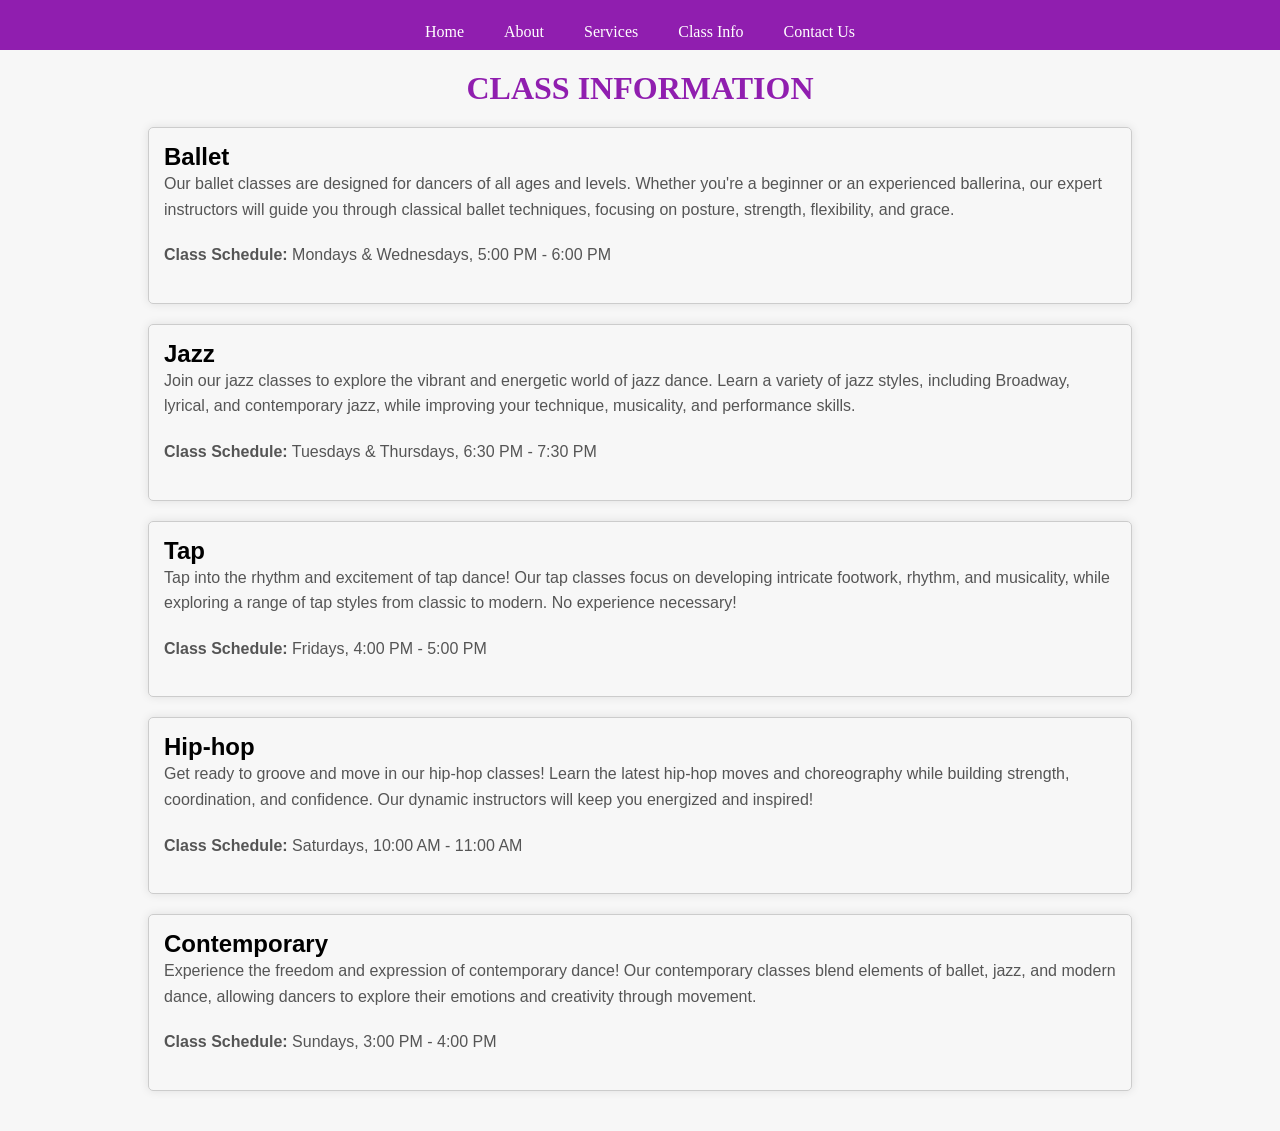
<file: classes.html>
<!DOCTYPE html>
<html lang="en">
<head>
    <meta charset="UTF-8">
    <meta name="viewport" content="width=device-width, initial-scale=1.0">
    <title>Class Info - Silky Dance Academy</title>
    
    <style>
        /* Common Styles */
        * {
            margin: 0;
            box-sizing: border-box;
            padding: 0;
        }

        body {
            font-family: Arial, sans-serif;
            background-color: #f7f7f7;
        }

        #navbar {
            background-color: rgb(144, 30, 175);
            font-family: 'Yeon Sung';
            padding: 13px 14px;
            height: 50px;
        }

        #navbar ul {
            display: flex;
            flex-direction: row;
            justify-content: center;
            align-items: center;
        }

        #navbar li {
            list-style: none;
            padding-top: 10px;
        }

        #navbar li a {
            text-decoration: none;
            padding: 5px 20px;
            color: white;
            transition: color 0.3s ease-in-out;
        }

        #navbar li a:hover {
            color: #f8b400;
            font-weight: bold;
        }

        #logo {
            display: flex;
            color: white;
            align-items: center;
            margin: 5px 2px;
            font-size: 10px;
            margin-right: 140px;
        }

        #logo img {
            height: 35px;
            filter: invert(1);
            margin-right: 10px;
        }

        /* Page Specific Styles */
        .container {
            width: 80%;
            margin: auto;
            padding: 20px;
        }

        h1 {
            text-align: center;
            margin-bottom: 20px;
            color: rgb(144, 30, 175);
            font-family: 'Yeon Sung';
            text-transform: uppercase;
            transition: color 0.3s ease-in-out;
        }

        p {
            line-height: 1.6;
            color: #555;
            margin-bottom: 20px;
        }

        /* Hover effect */
        .container:hover {
            transform: scale(1.01);
        }

        h1:hover {
            color: #f8b400;
        }

        /* Card styling */
        .class-info {
            border: 1px solid #ccc;
            border-radius: 5px;
            padding: 15px;
            margin-bottom: 20px;
            box-shadow: 0px 0px 10px rgba(0, 0, 0, 0.1);
            transition: transform 0.3s ease-in-out;
        }

        .class-info:hover {
            transform: scale(1.05);
        }
    </style>
</head>
<body>
    <!-- Navbar -->
    <nav id="navbar">
        <ul>
            <li><a href="index.html">Home</a></li>
            <li><a href="about.html">About</a></li>
            <li><a href="services.html">Services</a></li>
            <li><a href="classes.html">Class Info</a></li>
            <li><a href="contact.html">Contact Us</a></li>
        </ul>
    </nav>

    <!-- Content Section -->
    <div class="container">
        <h1>Class Information</h1>
        
        <div class="class-info">
            <h2>Ballet</h2>
            <p>Our ballet classes are designed for dancers of all ages and levels. Whether you're a beginner or an experienced ballerina, our expert instructors will guide you through classical ballet techniques, focusing on posture, strength, flexibility, and grace.</p>
            <p><strong>Class Schedule:</strong> Mondays & Wednesdays, 5:00 PM - 6:00 PM</p>
        </div>

        <div class="class-info">
            <h2>Jazz</h2>
            <p>Join our jazz classes to explore the vibrant and energetic world of jazz dance. Learn a variety of jazz styles, including Broadway, lyrical, and contemporary jazz, while improving your technique, musicality, and performance skills.</p>
            <p><strong>Class Schedule:</strong> Tuesdays & Thursdays, 6:30 PM - 7:30 PM</p>
        </div>

        <div class="class-info">
            <h2>Tap</h2>
            <p>Tap into the rhythm and excitement of tap dance! Our tap classes focus on developing intricate footwork, rhythm, and musicality, while exploring a range of tap styles from classic to modern. No experience necessary!</p>
            <p><strong>Class Schedule:</strong> Fridays, 4:00 PM - 5:00 PM</p>
        </div>

        <div class="class-info">
            <h2>Hip-hop</h2>
            <p>Get ready to groove and move in our hip-hop classes! Learn the latest hip-hop moves and choreography while building strength, coordination, and confidence. Our dynamic instructors will keep you energized and inspired!</p>
            <p><strong>Class Schedule:</strong> Saturdays, 10:00 AM - 11:00 AM</p>
        </div>

        <div class="class-info">
            <h2>Contemporary</h2>
            <p>Experience the freedom and expression of contemporary dance! Our contemporary classes blend elements of ballet, jazz, and modern dance, allowing dancers to explore their emotions and creativity through movement.</p>
            <p><strong>Class Schedule:</strong> Sundays, 3:00 PM - 4:00 PM</p>
        </div>
    </div>
</body>
</html>
</file>
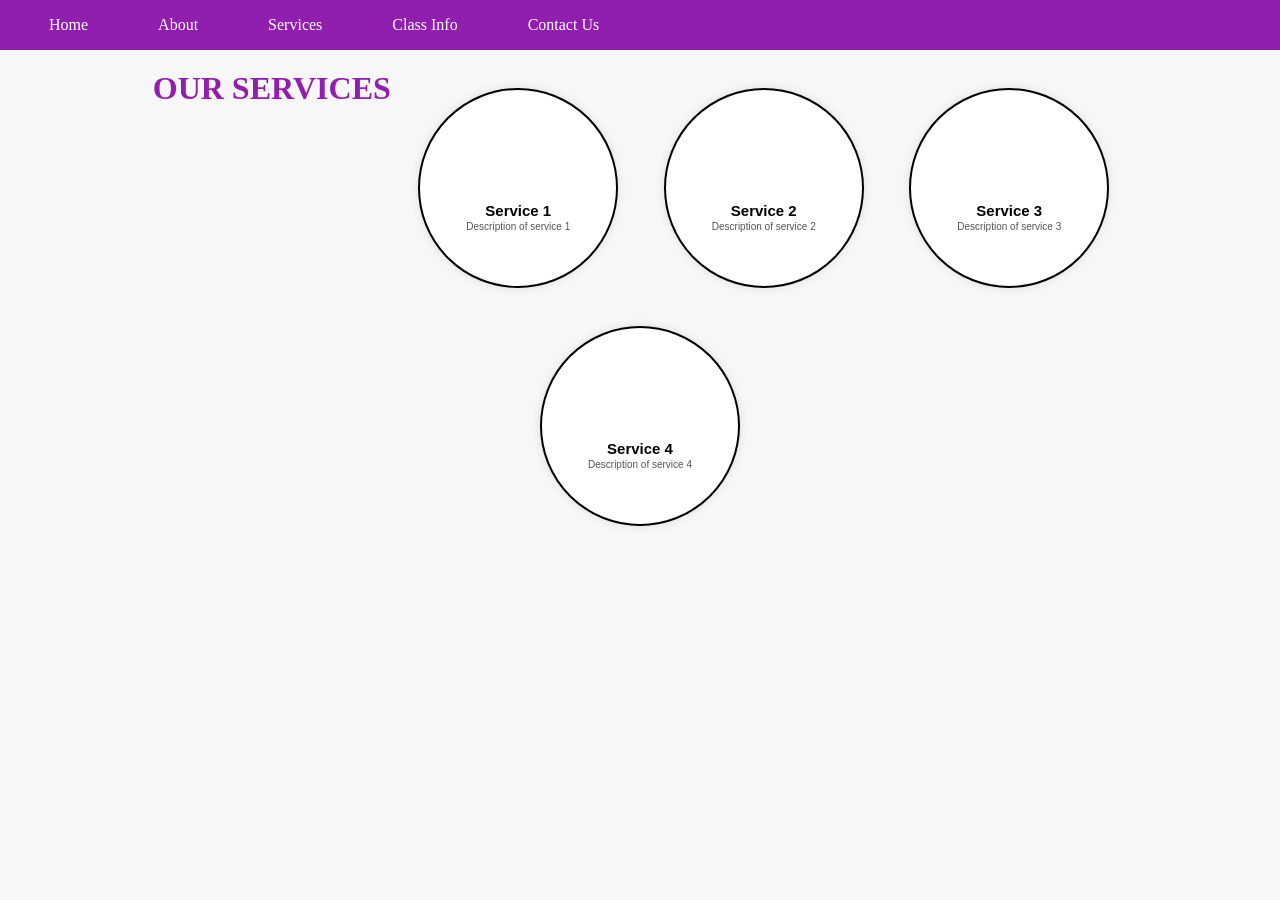
<file: services.html>
<!DOCTYPE html>
<html lang="en">
<head>
    <meta charset="UTF-8">
    <meta name="viewport" content="width=device-width, initial-scale=1.0">
    <title>Services - Silky Dance Academy</title>
    <link rel="stylesheet" href="styles.css">
    <style>
        /* Common Styles */
        * {
            margin: 0;
            box-sizing: border-box;
            padding: 0;
        }

        body {
            font-family: Arial, sans-serif;
            background-color: #f7f7f7;
        }

        /* Page Specific Styles */
        .container {
            width: 80%;
            margin: auto;
            padding: 20px;
            display: flex;
            flex-wrap: wrap;
            justify-content: space-around;
        }

        h1 {
            text-align: center;
            margin-bottom: 20px;
            color: rgb(144, 30, 175);
            font-family: 'Yeon Sung';
            text-transform: uppercase;
            transition: color 0.3s ease-in-out;
        }

        p {
            line-height: 1.6;
            color: #555;
            margin-bottom: 20px;
        }

        /* Hover effect */
        .container:hover {
            transform: scale(1.01);
        }

        h1:hover {
            color: #f8b400;
        }

        /* Card styling */
        .card {
            width: 200px;
            height: 200px;
            background-color: white;
            border-radius: 50%;
            box-shadow: 0px 0px 10px rgba(0, 0, 0, 0.1);
            margin-bottom: 20px;
            overflow: hidden;
            position: relative;
            transition: transform 0.3s ease-in-out;
        }

        .card:hover {
            transform: scale(1.05);
        }

        .card-content {
            text-align: center;
            padding-top: 80px; /* Adjust to center text */
        }

        /* Navbar Styles */
        #navbar {
            background-color: rgb(144, 30, 175);
            font-family: 'Yeon Sung';
            padding: 13px 14px;
            height: 50px;
            display: flex;
            align-items: center;
            justify-content: space-between;
        }

        #navbar .logo {
            display: flex;
            align-items: center;
            color: white;
        }

        #navbar .logo img {
            height: 35px;
            filter: invert(1);
            margin-right: 10px;
        }

        #navbar ul {
            display: flex;
            list-style: none;
        }

        #navbar ul li {
            padding: 0 15px;
        }

        #navbar ul li a {
            text-decoration: none;
            color: white;
            transition: color 0.3s ease-in-out;
        }

        #navbar ul li a:hover {
            color: #f8b400;
            font-weight: bold;
        }

        /* Media query for smartphones */
        @media screen and (max-width: 480px) {
            #navbar {
                padding: 8px 10px;
            }

            #navbar li {
                padding-top: 5px;
            }

            #logo {
                margin-right: 70px;
            }

            .container {
                width: 90%;
            }

            .card {
                width: 120px;
                height: 120px;
                margin-bottom: 10px;
            }

            h1 {
                font-size: 20px;
            }
        }
    </style>
</head>
<body>
    <!-- Navbar -->
    <nav id="navbar">
        <ul>
            <li><a href="index.html">Home</a></li>
            <li><a href="about.html">About</a></li>
            <li><a href="services.html">Services</a></li>
            <li><a href="classes.html">Class Info</a></li>
            <li><a href="contact.html">Contact Us</a></li>
        </ul>
    </nav>

    <!-- Content Section -->
    <div class="container">
        <h1>Our Services</h1>
        <div class="card">
            <div class="card-content">
                <h2>Service 1</h2>
                <p>Description of service 1</p>
            </div>
        </div>
        <div class="card">
            <div class="card-content">
                <h2>Service 2</h2>
                <p>Description of service 2</p>
            </div>
        </div>
        <div class="card">
            <div class="card-content">
                <h2>Service 3</h2>
                <p>Description of service 3</p>
            </div>
        </div>
        <div class="card">
            <div class="card-content">
                <h2>Service 4</h2>
                <p>Description of service 4</p>
            </div>
        </div>
    </div>
</body>
</html>
</file>
<file: styles.css>
* {
    margin: 0px;
    padding: 0px;
    box-sizing: border-box;
}

/* utility classes--- */



#navbar::before {
    content: "";
    background-color: purple;
    position: absolute;

    z-index: -1;
    height: 100%;
    width: 100%;
    opacity: 0.5;


}

#navbar {
    position: relative;
}
#navbar{
    background-color: rgb(144, 30, 175);
    font-family: 'Yeon Sung' ;
    padding: 13px, 14px;
    height: 50px;
}
#navbar ul{
    display: flex;
    flex-direction: row;
     justify-content: center;
    align-items: center;
}
#navbar li{
    list-style: none;
    padding-top: 10px;
}
#navbar li a{ 
   text-decoration: none;
    padding: 13px 20px;
    color: white;
    
}








 #navbar li a:hover{
        color: white; 
        font-weight: bolder; 
}
a:active {
    background-color: rgb(232, 55, 206)
}





#welcome {
    display: flex;
    flex-direction: column;
    justify-content: center;
    align-items: center;
    height: 378px;
    font-size: 41px;
    font-weight: bold;

    color: #0c0b0b;
    position: relative;
}

#welcome::before {
    content: "";
    background: url('https://images.squarespace-cdn.com/content/v1/5b283cebe74940e8b5690e47/1629143837326-HK9OF3YI1ER0LN758D61/Cont3+Landscape+11x14.jpg') no-repeat center center/auto;
    position: absolute;
    height: 130%;
    width: 100%;

    z-index: -1;
    opacity: 0.4;
}

#welcome #banner {
    font-size: 61px;
    margin-top:70px;



}

#welcome img {
    transform: rotate(360deg);
    height: 100px;
    height: 192px;
    margin-top: 44px;
    position:relative;
    animation-name:dancing;
    animation-duration:4s;
    animation-iteration-count:2;
    animation-timing-function:ease-in-out;

}

@keyframes dancing{
    from{transform:rotate(0deg);}
    to{transform:rotate(360deg);}
}


#mission {
    display: flex;
    flex-direction: column;
    justify-content: center;
    align-items: center;
    padding: 8px;
    font-size: 27px;
    margin-top: 57px
}

/* #mission>h1 {
    transition-property:font-size;
    transition-duration:1s;

}
#mission>h1:hover{
     font-size:35px;

} */


#mission #layout {



    display: flex;

}

.card {
    border: 2px solid black;
    border-radius: 5px;
    width: 419px;
    height: 298px;
    font-size: 10px;
    margin: 18px;
    text-align: center;
    display: flex;
    flex-direction: column;
    justify-content: center;
    background-color: rgb(247, 238, 247);
    transition-property:transform;
    transition-duration:1s;
}

.card:hover{transform:scale(1.2); }

.card h1 {
    font-size: 23px;
    
}

 /* .card h1:hover{
     font-size:30px;      */



/* } */

.card div.container {
    font-size: 10px;
    display: flex;
    justify-content: center;
    align-items: center;

    margin-top: 29px;
}

.container img {
    height: 131px;
    width: 155px;
}

.container div.para {
    width: 191px;
    padding: 4px;
    font-size: 18px;
    margin-left: 19px;
    height: 185px;
    padding-top: 60px;
}

#sponsor{display:flex;
         flex-direction:column;
         justify-content:center;
         align-items:center;
         background-color: #b6a2ca;
             }
#sponsor h1{ font-size:38px;
              margin:10px; 
              transition-property:font-size;
              transition-duration:1s;
          }
          
           #sponsor h1:hover{
               font-size:30px;    }

#logoimages{
    display:flex;
    justify-content:center;
         align-items:center;
    
}

#hp{width: 190px;
    
    margin: 13px;}
#dell{width:189px;
    margin: 36px;}
#microsoft{width:329px;
    margin: -26px;}
#apple{width:216px;
    margin: 24px;}


    footer{
        background-color:black;
        color:white;
        display:flex;
        align-items:center;
        justify-content:center;
        height:45px;
    }
</file>
